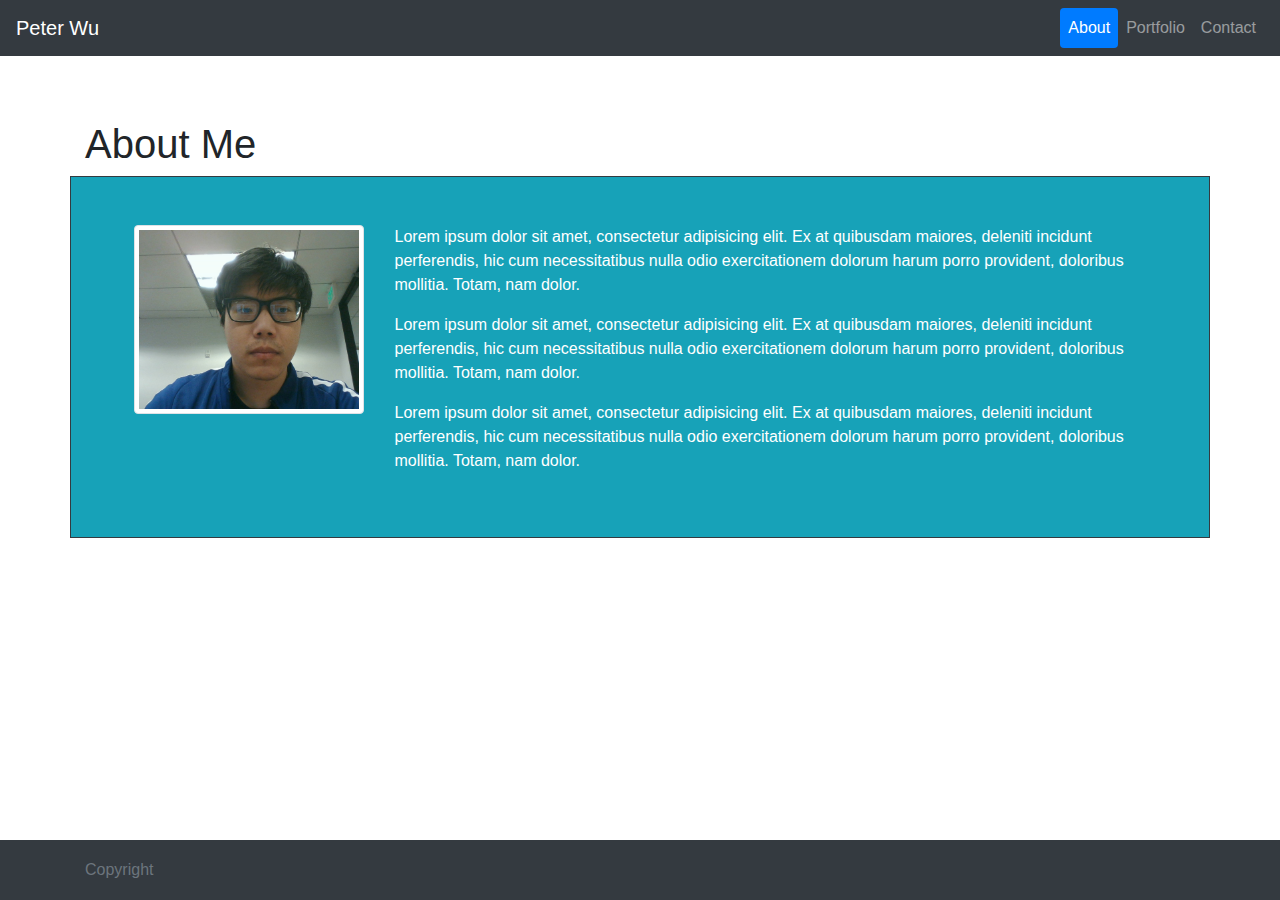
<file: index.html>
<!DOCTYPE html>
<html lang="en">

<head>
    <meta charset="UTF-8">
    <meta name="viewport" content="width=device-width, initial-scale=1.0">
    <meta http-equiv="X-UA-Compatible" content="ie=edge">
    <title>About Me</title>
    <link rel="shortcut icon" href="assets/images/favicon.ico" type="image/x-icon">
    <link rel="stylesheet" href="https://stackpath.bootstrapcdn.com/bootstrap/4.3.1/css/bootstrap.min.css"
        integrity="sha384-ggOyR0iXCbMQv3Xipma34MD+dH/1fQ784/j6cY/iJTQUOhcWr7x9JvoRxT2MZw1T" crossorigin="anonymous">

    <link rel="stylesheet" href="assets/css/stickyFooter.css">
</head>

<body>
    <nav class="navbar navbar-expand-lg navbar-dark bg-dark">
        <a class="navbar-brand" href="index.html">Peter Wu</a>
        <button class="navbar-toggler" type="button" data-toggle="collapse" data-target="#navbarSupportedContent"
            aria-controls="navbarSupportedContent" aria-expanded="false" aria-label="Toggle navigation">
            <span class="navbar-toggler-icon"></span>
        </button>

        <div class="collapse navbar-collapse" id="navbarSupportedContent">
            <ul class="navbar-nav nav-pills ml-auto">
                <li class="nav-item ">
                    <a class="nav-link active" href="index.html">About<span class="sr-only">(current)</span></a>
                </li>
                <li class="nav-item">
                    <a class="nav-link" href="portfolio.html">Portfolio</a>
                </li>
                <li class="nav-item">
                    <a class="nav-link" href="contact.html">Contact </a>
                </li>
            </ul>
        </div>
    </nav>
    <div class="container">
        <div class="row">
            <div class="col-md-12 my-5">
                <div class="row">
                    <div class="col-md-12 mt-3">
                        <h1>About Me</h1>
                    </div>
                </div>
                <div class="row border p-5 bg-info text-white border-dark">
                    <div class="col-md-3">
                        <img src="assets/images/WIN_20190819_09_53_05_Pro.jpg" alt="profile picture"
                            class="img-thumbnail img-fluid">
                    </div>
                    <div class="col-md-9 ">
                        <p>Lorem ipsum dolor sit amet, consectetur adipisicing elit. Ex at quibusdam maiores, deleniti
                            incidunt
                            perferendis, hic cum necessitatibus nulla odio exercitationem dolorum harum porro provident,
                            doloribus mollitia. Totam, nam dolor.</p>
                        <p>Lorem ipsum dolor sit amet, consectetur adipisicing elit. Ex at quibusdam maiores, deleniti
                            incidunt
                            perferendis, hic cum necessitatibus nulla odio exercitationem dolorum harum porro provident,
                            doloribus mollitia. Totam, nam dolor.</p>
                        <p>Lorem ipsum dolor sit amet, consectetur adipisicing elit. Ex at quibusdam maiores, deleniti
                            incidunt
                            perferendis, hic cum necessitatibus nulla odio exercitationem dolorum harum porro provident,
                            doloribus mollitia. Totam, nam dolor.</p>
                    </div>
                </div>
            </div>
        </div>
    </div>

    <footer class="footer bg-dark">
        <div class="container">
            <span class="text-muted ">Copyright</span>
        </div>
    </footer>

    <script src="https://code.jquery.com/jquery-3.3.1.slim.min.js"
        integrity="sha384-q8i/X+965DzO0rT7abK41JStQIAqVgRVzpbzo5smXKp4YfRvH+8abtTE1Pi6jizo"
        crossorigin="anonymous"></script>
    <script src="https://cdnjs.cloudflare.com/ajax/libs/popper.js/1.14.7/umd/popper.min.js"
        integrity="sha384-UO2eT0CpHqdSJQ6hJty5KVphtPhzWj9WO1clHTMGa3JDZwrnQq4sF86dIHNDz0W1"
        crossorigin="anonymous"></script>
    <script src="https://stackpath.bootstrapcdn.com/bootstrap/4.3.1/js/bootstrap.min.js"
        integrity="sha384-JjSmVgyd0p3pXB1rRibZUAYoIIy6OrQ6VrjIEaFf/nJGzIxFDsf4x0xIM+B07jRM"
        crossorigin="anonymous"></script>
</body>

</html>
</file>
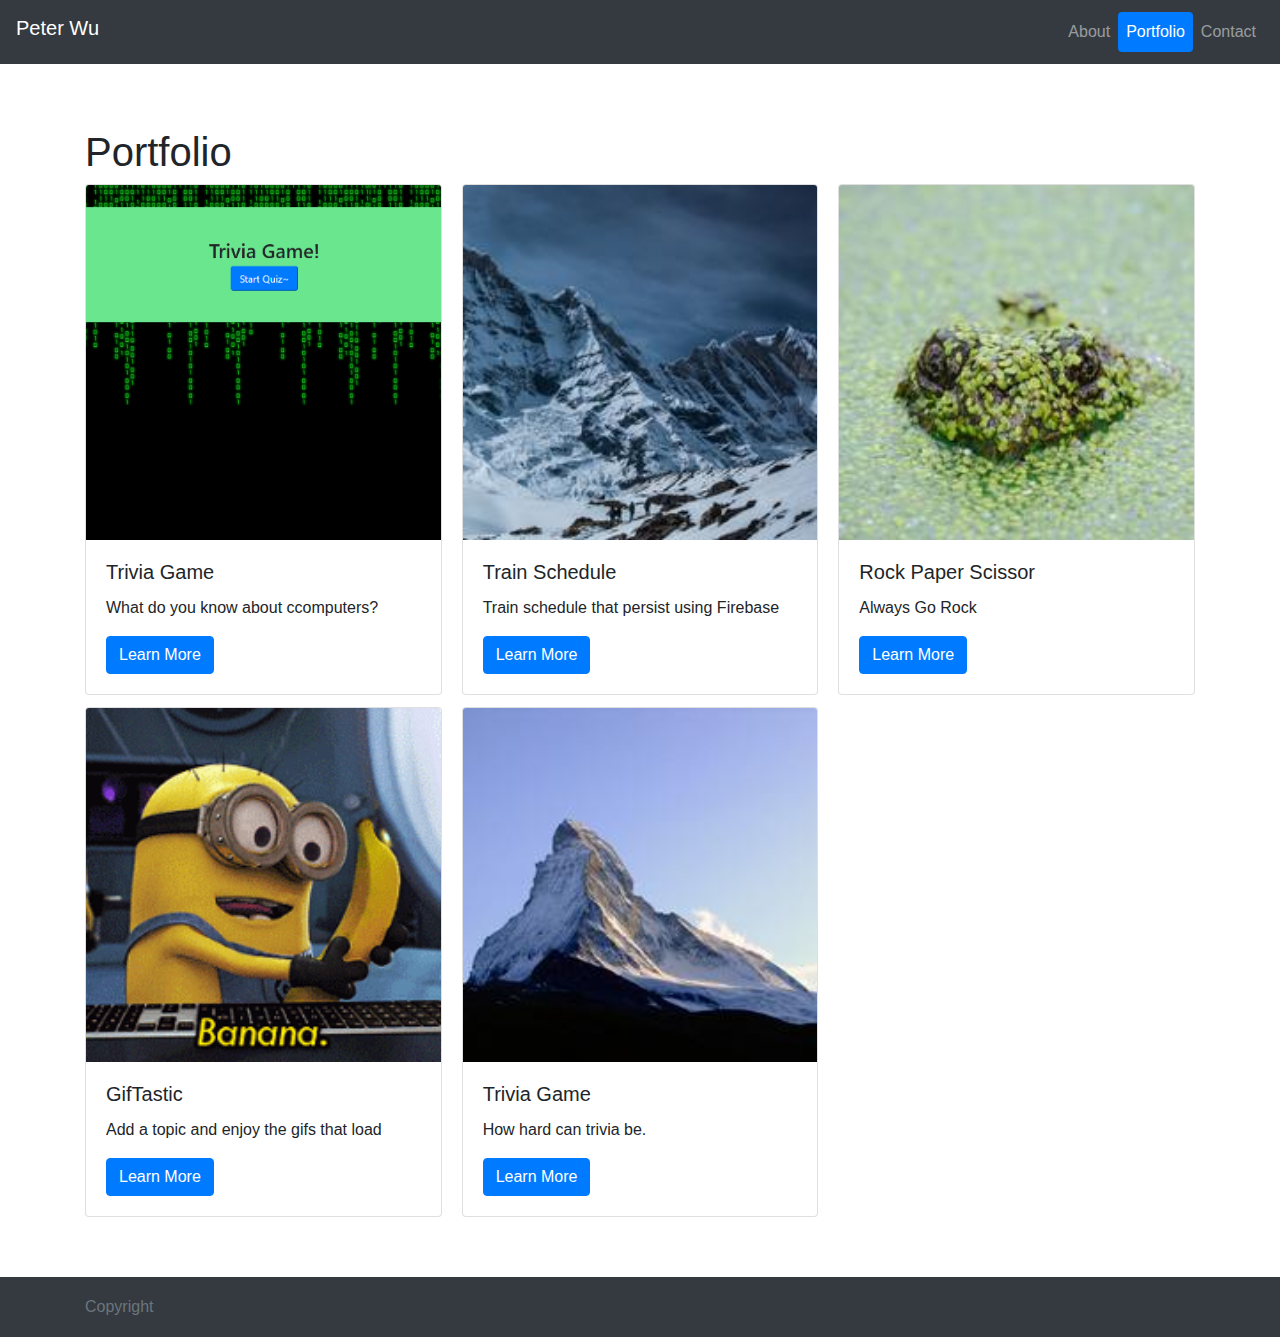
<file: portfolio.html>
<!DOCTYPE html>
<html lang="en">

<head>
    <meta charset="UTF-8">
    <meta name="viewport" content="width=device-width, initial-scale=1.0">
    <meta http-equiv="X-UA-Compatible" content="ie=edge">
    <title>Portfolio</title>
    <link rel="shortcut icon" href="assets/images/favicon.ico" type="image/x-icon">
    <link rel="stylesheet" href="https://stackpath.bootstrapcdn.com/bootstrap/4.3.1/css/bootstrap.min.css"
        integrity="sha384-ggOyR0iXCbMQv3Xipma34MD+dH/1fQ784/j6cY/iJTQUOhcWr7x9JvoRxT2MZw1T" crossorigin="anonymous">
    <link rel="stylesheet" href="assets/css/stickyFooter.css">
</head>

<body>
    <nav class="navbar navbar-expand-lg navbar-dark bg-dark">
        <a class="navbar-brand h1" href="index.html">Peter Wu</a>
        <button class="navbar-toggler" type="button" data-toggle="collapse" data-target="#navbarSupportedContent"
            aria-controls="navbarSupportedContent" aria-expanded="false" aria-label="Toggle navigation">
            <span class="navbar-toggler-icon"></span>
        </button>

        <div class="collapse navbar-collapse" id="navbarSupportedContent">
            <ul class="navbar-nav nav-pills ml-auto">
                <li class="nav-item">
                    <a class="nav-link" href="index.html">About</a>
                </li>
                <li class="nav-item ">
                    <a class="nav-link active" href="portfolio.html">Portfolio<span class="sr-only">(current)</span></a>
                </li>
                <li class="nav-item">
                    <a class="nav-link" href="contact.html">Contact </a>
                </li>
            </ul>
        </div>
    </nav>
    <div class="container">
        <div class="row">
            <div class="col-md-12 my-5">
                <div class="row">
                    <div class="col-md-12 mt-3">
                        <h1>Portfolio</h1>
                    </div>
                </div>
                <div class="row">
                    <div class="col-md-12">
                        <div class="card-columns">
                            <div class="card">
                                <img src="assets/images/Trivia.PNG" alt="" class="card-img-top">
                                <div class="card-body">
                                    <h5 class="card-title">Trivia Game</h5>
                                    <p class="card-text">What do you know about ccomputers?</p>
                                    <a href="https://papawuski.github.io/TriviaGame/" class="btn btn-primary">Learn More</a>
                                </div>
                            </div>
                            <div class="card">
                                <img src="assets/images/giftastic.gif" alt="" class="card-img-top">
                                <div class="card-body">
                                    <h5 class="card-title">GifTastic</h5>
                                    <p class="card-text">Add a topic and enjoy the gifs that load</p>
                                    <a href="https://papawuski.github.io/Giftastic/" class="btn btn-primary">Learn More</a>
                                </div>
                            </div>
                            <div class="card">
                                <img src="assets/images/684-200x200.jpg" alt="" class="card-img-top">
                                <div class="card-body">
                                    <h5 class="card-title">Train Schedule</h5>
                                    <p class="card-text">Train schedule that persist using Firebase</p>
                                    <a href="https://papawuski.github.io/TrainSchedule/" class="btn btn-primary">Learn More</a>
                                </div>
                            </div>
                            <div class="card">
                                <img src="assets/images/906-200x200.jpg" alt="" class="card-img-top">
                                <div class="card-body">
                                    <h5 class="card-title">Trivia Game</h5>
                                    <p class="card-text">How hard can trivia be.</p>
                                    <a href="#" class="btn btn-primary">Learn More</a>
                                </div>
                            </div>
                            <div class="card">
                                <img src="assets/images/935-200x200.jpg" alt="" class="card-img-top">
                                <div class="card-body">
                                    <h5 class="card-title">Rock Paper Scissor</h5>
                                    <p class="card-text">Always Go Rock</p>
                                    <a href="#" class="btn btn-primary">Learn More</a>
                                </div>
                            </div>
                        </div>
                    </div>
                </div>
            </div>
        </div>
    </div>

    <footer class="footer bg-dark">
        <div class="container">
            <span class="text-muted ">Copyright</span>
        </div>
    </footer>


    <script src="https://code.jquery.com/jquery-3.3.1.slim.min.js"
        integrity="sha384-q8i/X+965DzO0rT7abK41JStQIAqVgRVzpbzo5smXKp4YfRvH+8abtTE1Pi6jizo"
        crossorigin="anonymous"></script>
    <script src="https://cdnjs.cloudflare.com/ajax/libs/popper.js/1.14.7/umd/popper.min.js"
        integrity="sha384-UO2eT0CpHqdSJQ6hJty5KVphtPhzWj9WO1clHTMGa3JDZwrnQq4sF86dIHNDz0W1"
        crossorigin="anonymous"></script>
    <script src="https://stackpath.bootstrapcdn.com/bootstrap/4.3.1/js/bootstrap.min.js"
        integrity="sha384-JjSmVgyd0p3pXB1rRibZUAYoIIy6OrQ6VrjIEaFf/nJGzIxFDsf4x0xIM+B07jRM"
        crossorigin="anonymous"></script>
</body>

</html>
</file>
<file: assets/css/stickyFooter.css>
/* Obtained CSS from the Example section 
where they provide a link to sticky footers */

/* Sticky footer styles
-------------------------------------------------- */
html {
    position: relative;
    min-height: 100%;
  }
  body {
    margin-bottom: 60px; /* Margin bottom by footer height */
  }
  .footer {
    position: absolute;
    bottom: 0;
    width: 100%;
    height: 60px; /* Set the fixed height of the footer here */
    line-height: 60px; /* Vertically center the text there */
    background-color: #f5f5f5;
  }
</file>
